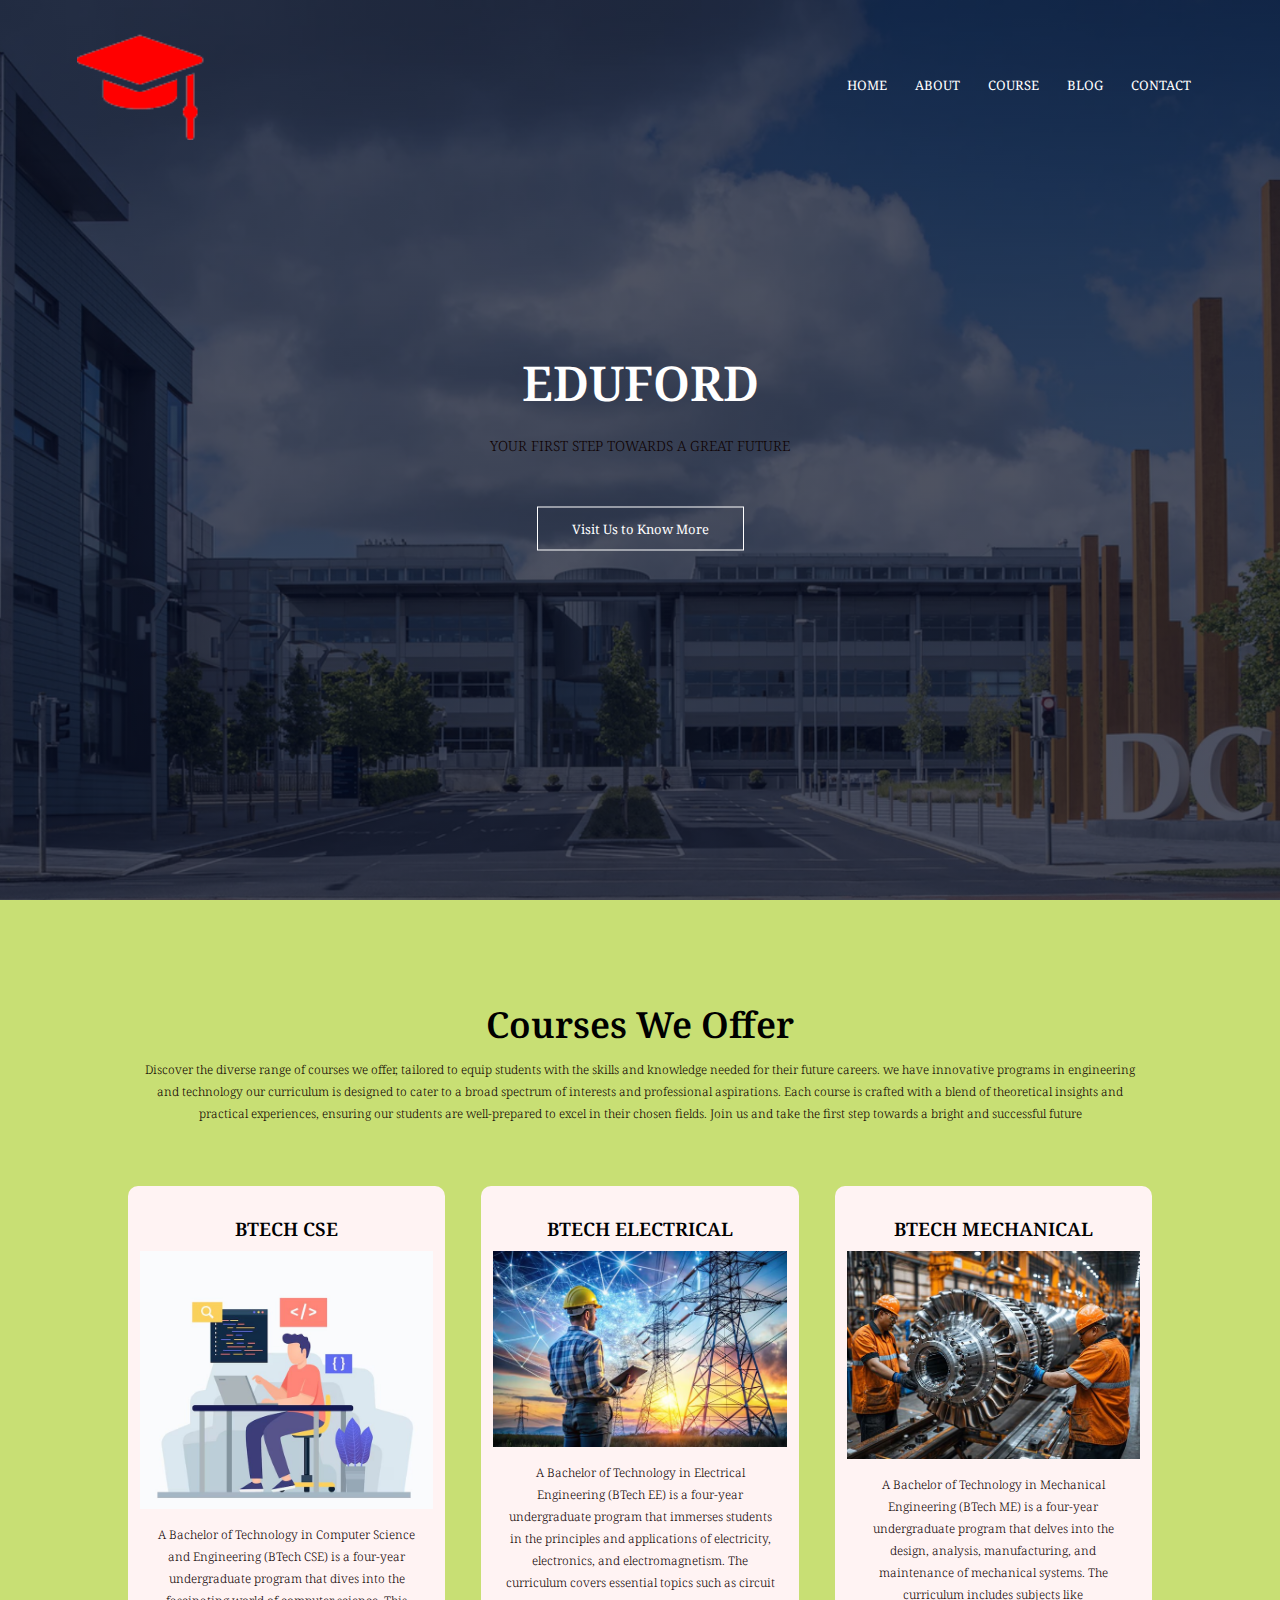
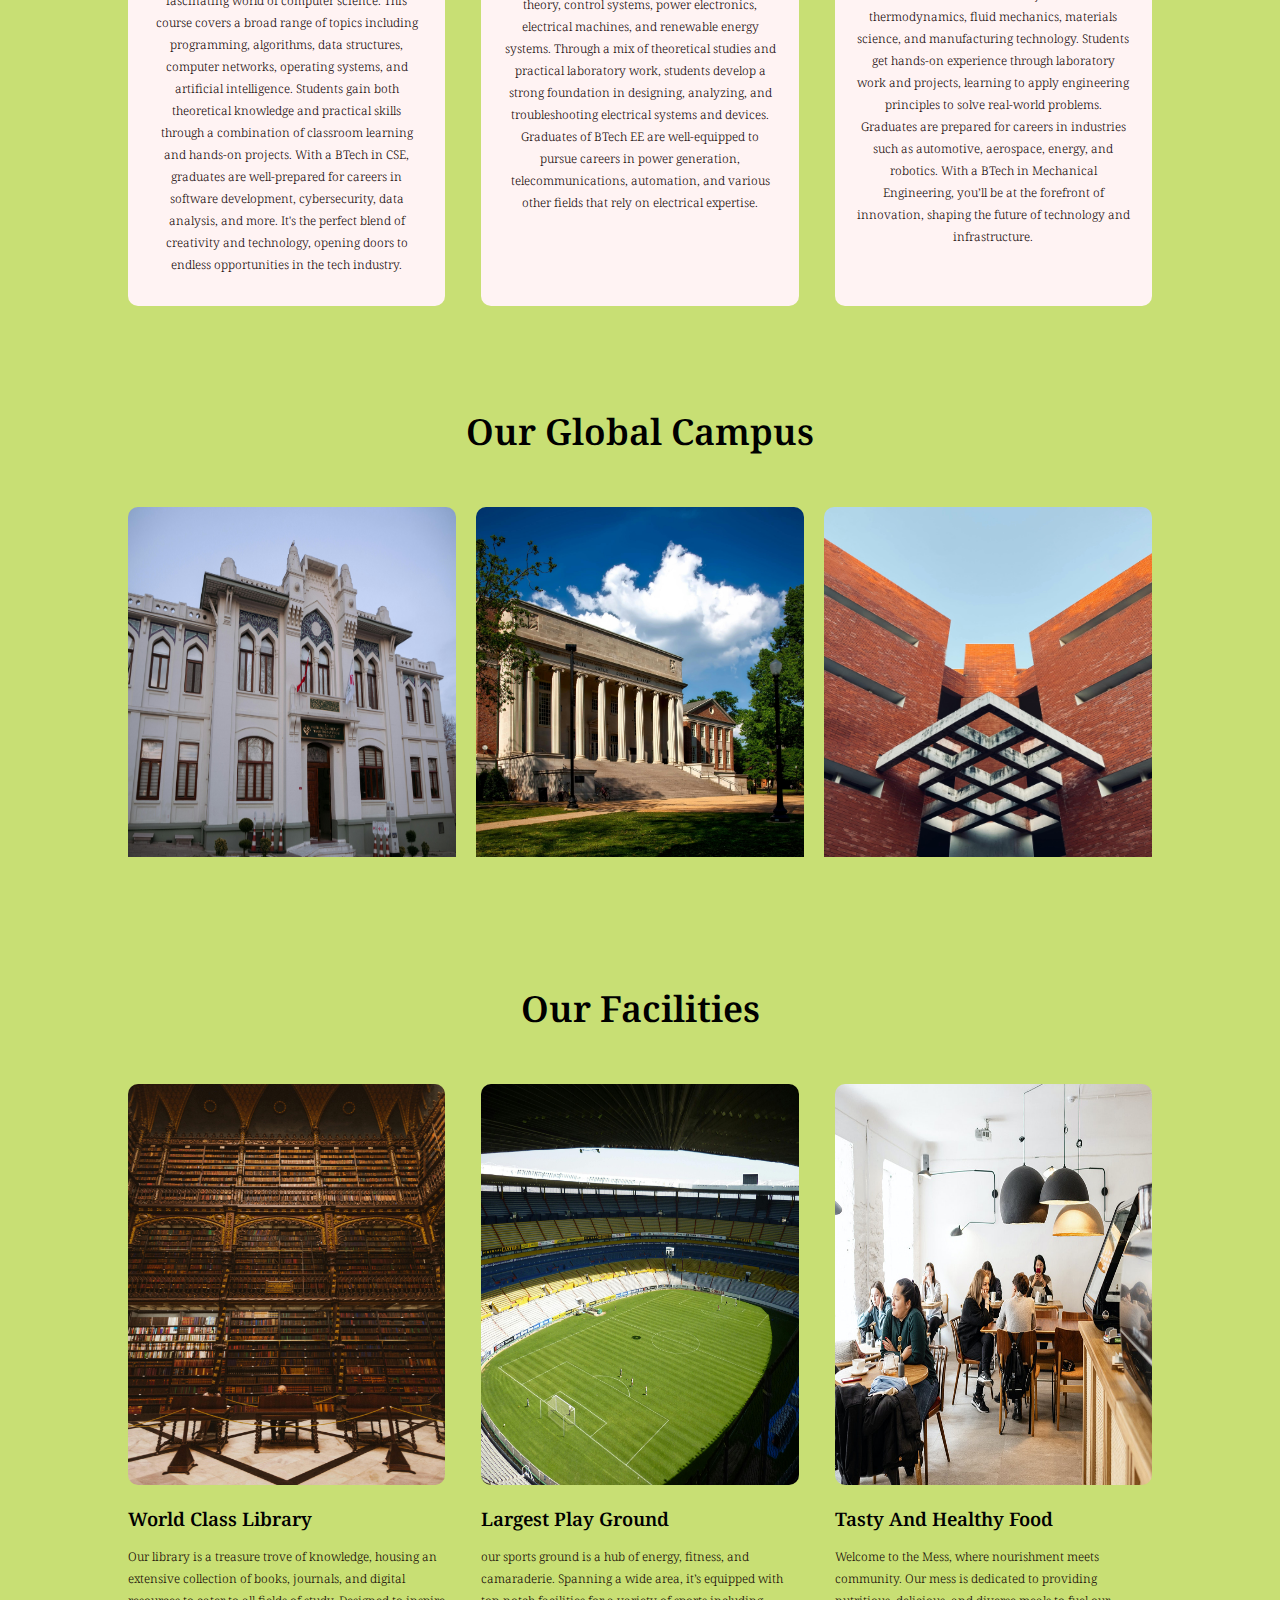
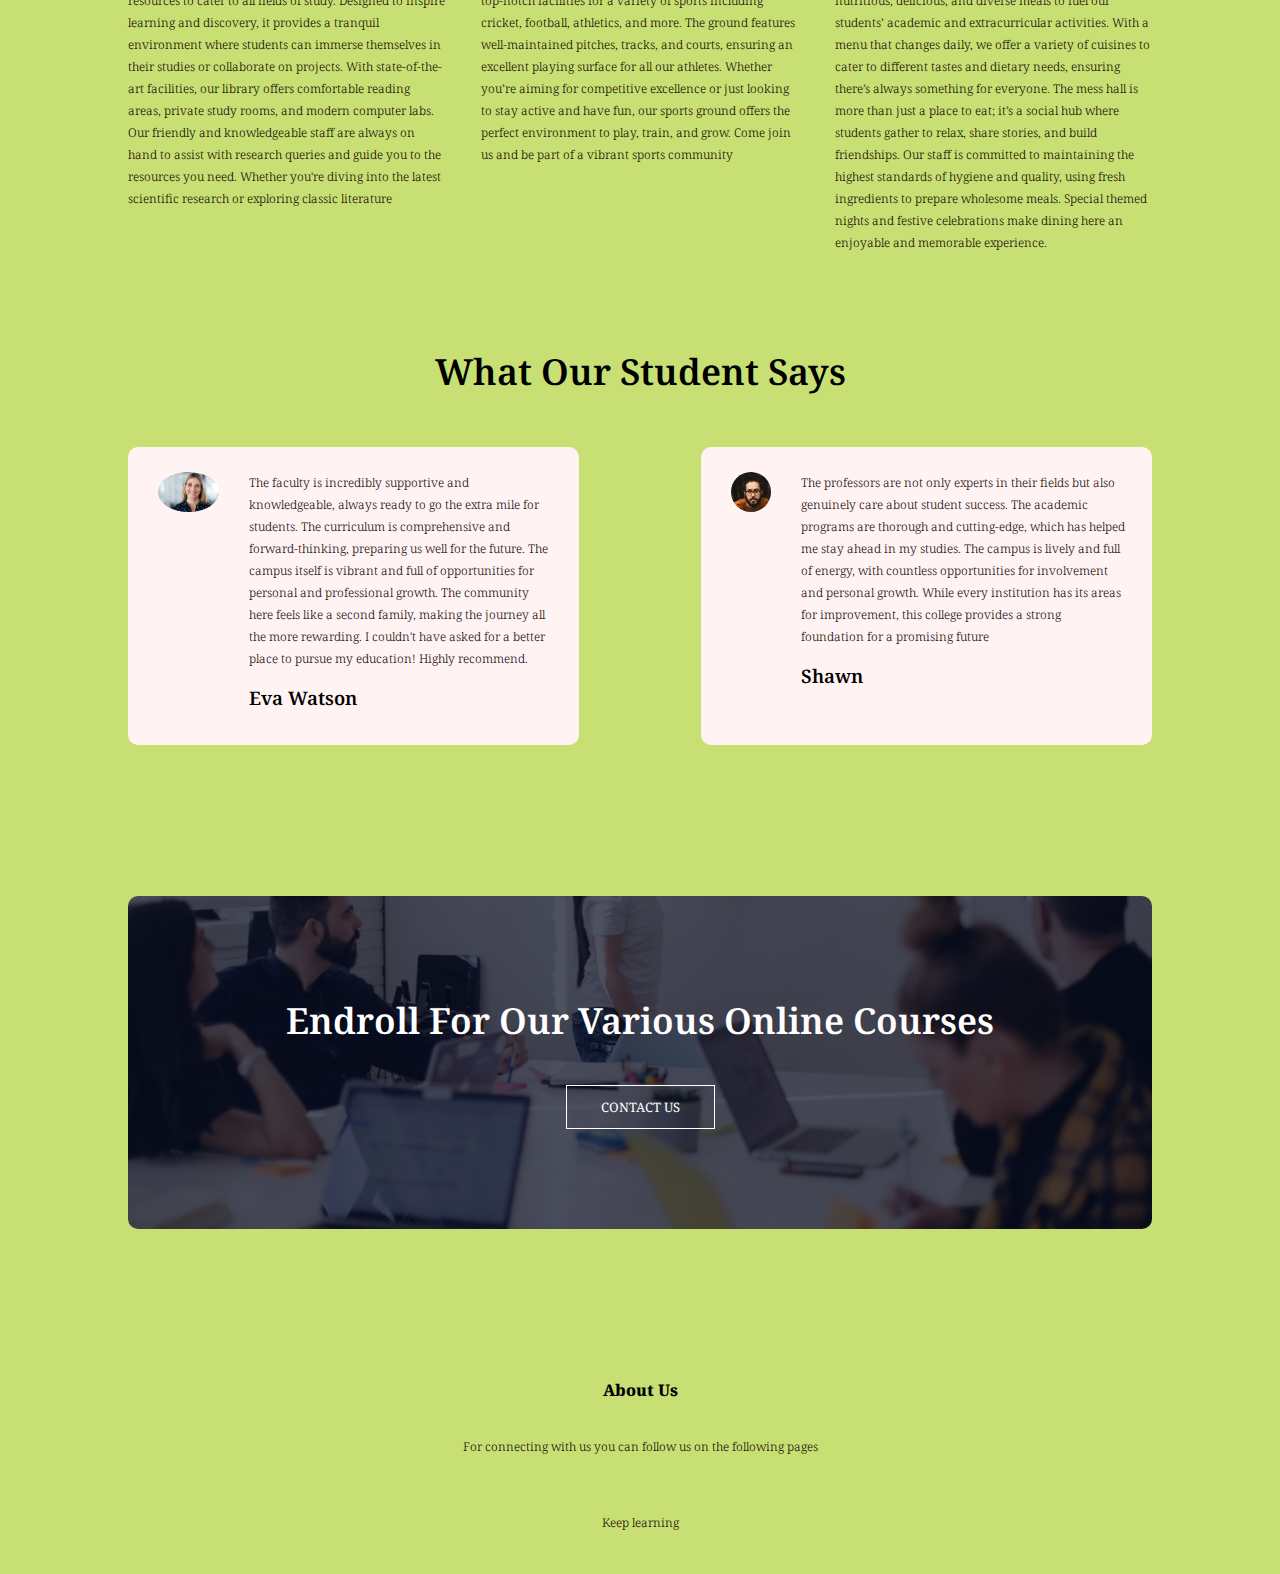
<file: index.html>
<!DOCTYPE html>
<html lang="en">

<head>
  <meta charset="UTF-8" />
  <meta http-equiv="X-UA-Compatible" content="IE=edge" />
  <meta name="viewport" content="width=device-width, initial-scale=1.0" />
  <title>University Website</title>
  <link rel="stylesheet" href="style.css" />
  <link rel="preconnect" href="https://fonts.googleapis.com" />
  <link rel="preconnect" href="https://fonts.gstatic.com" crossorigin />
  <link href="https://fonts.googleapis.com/css2?family=Noto+Serif:ital,wght@0,400;0,700;1,400;1,700&display=swap"
    rel="stylesheet" />
  <link rel="stylesheet" href="https://cdnjs.cloudflare.com/ajax/libs/font-awesome/6.2.1/css/all.min.css"
    integrity="sha512-MV7K8+y+gLIBoVD59lQIYicR65iaqukzvf/nwasF0nqhPay5w/9lJmVM2hMDcnK1OnMGCdVK+iQrJ7lzPJQd1w=="
    crossorigin="anonymous" referrerpolicy="no-referrer" />
</head>

<body class="body">
  <section class="header">
    <nav>
      <a href="index.html"><img src="./images/logo2.png" alt="" /></a>
      <div class="nav-links" id="navLinks">
        <i class="fa-solid fa fa-xmark" onclick="hideMenu()"></i>
        <ul>
          <li><a href="./index.html">HOME</a></li>
          <li><a href="./about.html">ABOUT</a></li>
          <li><a href="./course.html">COURSE</a></li>
          <li><a href="./blog.html">BLOG</a></li>
          <li><a href="./contact.html">CONTACT</a></li>
        </ul>
      </div>
      <i class="fa-solid fa fa-bars" onclick="showMenu()"></i>
    </nav>
    <div class="text-box">
      <h1>EDUFORD</h1>
      <p>
        YOUR FIRST STEP TOWARDS A GREAT FUTURE
      </p>
      <a href="" class="hero-btn">Visit Us to Know More</a>
    </div>
  </section>

  <!-- course -->

  <section class="course">
    <h1>Courses We Offer</h1>
    <p>Discover the diverse range of courses we offer, tailored to equip students with the skills and knowledge needed for their future careers. we have innovative programs in engineering and technology our curriculum is designed to cater to a broad spectrum of interests and professional aspirations. Each course is crafted with a blend of theoretical insights and practical experiences, ensuring our students are well-prepared to excel in their chosen fields. Join us and take the first step towards a bright and successful future</p>
    <div class="row">
      <div class="course-col">
        <h3>BTECH CSE</h3>
        <img src="./images/cse.png" alt="">
        <p>A Bachelor of Technology in Computer Science and Engineering (BTech CSE) is a four-year undergraduate program that dives into the fascinating world of computer science. This course covers a broad range of topics including programming, algorithms, data structures, computer networks, operating systems, and artificial intelligence. Students gain both theoretical knowledge and practical skills through a combination of classroom learning and hands-on projects. With a BTech in CSE, graduates are well-prepared for careers in software development, cybersecurity, data analysis, and more. It's the perfect blend of creativity and technology, opening doors to endless opportunities in the tech industry.
        </p>
      </div>
      <div class="course-col">
        <h3>BTECH ELECTRICAL</h3>
        <img src="./images/elec.png" alt="">
        <p>A Bachelor of Technology in Electrical Engineering (BTech EE) is a four-year undergraduate program that immerses students in the principles and applications of electricity, electronics, and electromagnetism. The curriculum covers essential topics such as circuit theory, control systems, power electronics, electrical machines, and renewable energy systems. Through a mix of theoretical studies and practical laboratory work, students develop a strong foundation in designing, analyzing, and troubleshooting electrical systems and devices. Graduates of BTech EE are well-equipped to pursue careers in power generation, telecommunications, automation, and various other fields that rely on electrical expertise.
        </p>
      </div>
      <div class="course-col">
        <h3>BTECH MECHANICAL</h3>
        <img src="./images/mechanical.png" alt="">
        <p>A Bachelor of Technology in Mechanical Engineering (BTech ME) is a four-year undergraduate program that delves into the design, analysis, manufacturing, and maintenance of mechanical systems. The curriculum includes subjects like thermodynamics, fluid mechanics, materials science, and manufacturing technology. Students get hands-on experience through laboratory work and projects, learning to apply engineering principles to solve real-world problems. Graduates are prepared for careers in industries such as automotive, aerospace, energy, and robotics. With a BTech in Mechanical Engineering, you’ll be at the forefront of innovation, shaping the future of technology and infrastructure.
        </p>
      </div>
    </div>
  </section>
  <!-- campus -->
  <section class="campus">
    <h1>Our Global Campus</h1>
    
    <div class="row">
      <div class="campus-col">
        <img src="./images/london.jpg" alt="">
        <div class="layer">
          <h3>LONDON</h3>
        </div>
      </div>
      <div class="campus-col">
        <img src="./images/new york.jpg" alt="">
        <div class="layer">
          <h3>NEW YORK</h3>
        </div>
      </div>
      <div class="campus-col">
        <img src="./images/jalandhar.jpg" alt="">
        <div class="layer">
          <h3>JALANDHAR</h3>
        </div>
      </div>
    </div>
  </section>
  <!-- Facilities -->

  <section class="facilities">
    <h1>Our Facilities</h1>
    
    <div class="row">
      <div class="facilities-col">
        <img src="./images/library.jpg" alt="">
        <h3>World Class Library</h3>
        <p>Our library is a treasure trove of knowledge, housing an extensive collection of books, journals, and digital resources to cater to all fields of study. Designed to inspire learning and discovery, it provides a tranquil environment where students can immerse themselves in their studies or collaborate on projects.

          With state-of-the-art facilities, our library offers comfortable reading areas, private study rooms, and modern computer labs. Our friendly and knowledgeable staff are always on hand to assist with research queries and guide you to the resources you need. Whether you're diving into the latest scientific research or exploring classic literature</p>
      </div>
      <div class="facilities-col">
        <img src="./images/football.jpg" alt="">
        <h3>Largest Play Ground</h3>
        <p>our sports ground is a hub of energy, fitness, and camaraderie. Spanning a wide area, it’s equipped with top-notch facilities for a variety of sports including cricket, football, athletics, and more. The ground features well-maintained pitches, tracks, and courts, ensuring an excellent playing surface for all our athletes.
          Whether you’re aiming for competitive excellence or just looking to stay active and have fun, our sports ground offers the perfect environment to play, train, and grow. Come join us and be part of a vibrant sports community
        </p>
      </div>
      <div class="facilities-col">
        <img src="./images/cafeteria.png" alt="">
        <h3>Tasty And Healthy Food</h3>
        <p>Welcome to the Mess, where nourishment meets community. Our mess is dedicated to providing nutritious, delicious, and diverse meals to fuel our students’ academic and extracurricular activities. With a menu that changes daily, we offer a variety of cuisines to cater to different tastes and dietary needs, ensuring there’s always something for everyone.

          The mess hall is more than just a place to eat; it’s a social hub where students gather to relax, share stories, and build friendships. Our staff is committed to maintaining the highest standards of hygiene and quality, using fresh ingredients to prepare wholesome meals. Special themed nights and festive celebrations make dining here an enjoyable and memorable experience.</p>
      </div>
    </div>
  </section>

  <!-- testimonials -->

  <section class="testimonials">
    <h1>What Our Student Says</h1>
    <div class="row">
      <div class="testimonial-col">
        <img src="./images/user1.png" alt="">
        <div>
          <p>The faculty is incredibly supportive and knowledgeable, always ready to go the extra mile for students. The curriculum is comprehensive and forward-thinking, preparing us well for the future. The campus itself is vibrant and full of opportunities for personal and professional growth. The community here feels like a second family, making the journey all the more rewarding. I couldn't have asked for a better place to pursue my education! Highly recommend.</p>
          <h3>Eva Watson</h3>
          <i class="fa-solid fa-star"></i>
          <i class="fa-solid fa-star"></i>
          <i class="fa-solid fa-star"></i>
          <i class="fa-solid fa-star"></i>
          <i class="fa-solid fa-star"></i>
        </div>
      </div>
      <div class="testimonial-col">
        <img src="./images/user2.jpg" alt="">
        <div>
          <p> The professors are not only experts in their fields but also genuinely care about student success. The academic programs are thorough and cutting-edge, which has helped me stay ahead in my studies. The campus is lively and full of energy, with countless opportunities for involvement and personal growth. While every institution has its areas for improvement, this college provides a strong foundation for a promising future</p>
          <h3>Shawn</h3>
          <i class="fa-solid fa-star"></i>
          <i class="fa-solid fa-star"></i>
          <i class="fa-solid fa-star"></i>
          <i class="fa-solid fa-star"></i>
          <i class="fa-regular fa-star"></i>
        </div>
      </div>
    </div>
  </section>

  <!----- Call to action ------>

  <section class="cta">
    <h1>Endroll For Our Various Online Courses</h1>
    <a href="contact.html" class="hero-btn">CONTACT US</a>
  </section>

  <!--------- footer --------->

  <section class="footer">
    <h4>About Us</h4>
    <p>For connecting with us you can follow us on the following pages</p>
    <a href="https://www.facebook.com/"><span class="facebook"><i class="fa-brands fa-facebook"></i></span></a>
    <a href="https://x.com/?lang=en"><span class="twitter"><i class="fa-brands fa-twitter"></i></span></a>
    <a href="https://www.instagram.com/"><span class="instagram"><i class="fa-brands fa-instagram"></i></span></a>
    <a href="https://in.linkedin.com/?original_referer=https%3A%2F%2Fwww.google.com%2F"><span class="linkedin"><i class="fa-brands fa-linkedin"></i></span></a>
    <p>Keep learning<i class="fa-solid fa-heart"></i></p>
  </section>

  <script src="script.js"></script>
</body>

</html>
</file>
<file: style.css>
* {
  font-family: "Noto Serif", serif;
  margin: 0;
  padding: 0;
  box-sizing: border-box;
}
.header {
  min-height: 100vh;
  width: 100%;
  background-image: linear-gradient(rgba(4, 9, 30, 0.7), rgba(4, 9, 30, 0.7)),
    url(./images/banner.png);
  background-position: center;
  background-size: cover;
  position: relative;
}
.body{
  background-color:rgb(200, 223, 116);
}
nav {
  display: flex;
  padding: 2% 6%;
  justify-content: space-between;
  align-items: center;
}

nav img {
  width: 150px;
}

.nav-links {
  flex: 1;
  text-align: right;
}

.nav-links ul li {
  list-style: none;
  display: inline-block;
  padding: 8px 12px;
  position: relative;
}

.nav-links ul li a {
  color: #fff;
  text-decoration: none;
  font-size: 13px;
}

.nav-links ul li::after {
  content: "";
  width: 0%;
  height: 2px;
  background: #f44336;
  display: block;
  margin: auto;
  transition: 0.5s;
}

.nav-links ul li:hover::after {
  width: 100%;
}

.text-box {
  position: absolute;
  top: 50%;
  right: 50%;
  transform: translate(50%, -50%);
  text-align: center;
  color: white;
  width: 90%;
}

.text-box h1 {
  font-size: 48px;
}

.text-box p {
  margin: 10px 0 40px;
  font-size: 14px;
}

.hero-btn {
  display: inline-block;
  text-decoration: none;
  color: #fff;
  border: 1px solid #fff;
  padding: 12px 34px;
  font-size: 13px;
  background-color: transparent;
  position: relative;
  cursor: pointer;
}

.hero-btn:hover {
  border: 1px solid #f44336;
  background: #f44336;
  transition: 1s;
  color: #fff;
}

nav .fa {
  display: none;
}

@media (max-width: 700px) {
  .text-box h1 {
    font-size: 20px;
  }

  .nav-links ul li {
    display: block;
  }

  .nav-links {
    position: absolute;
    background: #f44336;
    height: 100vh;
    width: 200px;
    top: -800px;
    right: 0px;
    text-align: left;
    z-index: 2;
    transition: 0.7s;
  }

  nav .fa {
    display: block;
    color: #fff;
    margin: 10px;
    font-size: 22px;
    cursor: pointer;
  }

  .nav-links ul {
    padding: 30px;
  }
}

/* course */

.course {
  width: 80%;
  margin: auto;
  text-align: center;
  padding-top: 100px;
}

h1 {
  font-size: 36px;
  font-weight: 600;
}

p {
  color: #0e0101;
  font-size: 12px;
  font-weight: 300;
  line-height: 22px;
  padding: 10px;
}

.row {
  margin-top: 5%;
  display: flex;
  justify-content: space-between;
}

.course-col {
  flex-basis: 31%;
  background-color: #fff3f3;
  border-radius: 10px;
  margin-bottom: 5%;
  padding: 20px 12px;
  box-sizing: border-box;
  transition: 0.1s;
}
.course-col img {
  width: 100%;
  height:auto;
}


h3 {
  text-align: center;
  font-weight: 600;
  margin: 10px 0;
}

.course-col:hover {
  box-shadow: 0 0 20px 0px rgba(0, 0, 0, 0.2);
}

@media (max-width: 700px) {
  .row {
    flex-direction: column;
  }
}

/* campus */

.campus {
  width: 80%;
  margin: auto;
  text-align: center;
  padding-top: 50px;
}

.campus-col {
  flex-basis: 32%;
  border-radius: 10px;
  margin-bottom: 30px;
  position: relative;
  overflow: hidden;
}

.campus-col img {
  width: 100%;
  display: block;
  height: 80%;
}

.layer {
  background: transparent;
  height: 80%;
  width: 100%;
  position: absolute;
  top: 0;
  left: 0;
  transition: 0.5s;
}

.layer:hover {
  background: rgba(165, 17, 17, 0.7);
}

.layer h3 {
  width: 100%;
  font-weight: 300;
  color: #fff;
  font-size: 20px;
  bottom: 0;
  left: 50%;
  transform: translateX(-50%);
  position: absolute;
  opacity: 0;
  transition: 0.5s;
}

.layer:hover h3 {
  bottom: 49%;
  opacity: 1;
}

/* facilities */
.facilities {
  width: 80%;
  margin: auto;
  text-align: center;
  padding-top: 10px;
}

.facilities-col {
  flex-basis: 31%;
  border-radius: 10px;
  margin-bottom: 5%;
  text-align: left;
}

.facilities-col img {
  width: 100%;
  border-radius: 10px;
  height: 50%;
}

.facilities-col p {
  padding: 0;
}

.facilities-col h3 {
  margin-top: 16px;
  margin-bottom: 15px;
  text-align: left;
}

/* tetimonials */

.testimonials {
  width: 80%;
  margin: auto;
  padding-top: 10px;
  text-align: center;
}

.testimonial-col {
  flex-basis: 44%;
  border-radius: 10px;
  margin-bottom: 5%;
  text-align: left;
  background: #fff3f3;
  padding: 25px;
  cursor: pointer;
  display: flex;
}

.testimonial-col img {
  height: 40px;
  margin-left: 5px;
  margin-right: 30px;
  border-radius: 50%;
}

.testimonial-col p {
  padding: 0;
}

.testimonial-col h3 {
  margin-top: 15px;
  text-align: left;
}

.testimonial-col i {
  color: #f44336;
}

@media (max-width: 700px) {
  .testimonial-col img {
    margin-left: 0px;
    margin-right: 15px;
  }
}

/* call to action */

.cta {
  margin: 100px auto;
  width: 80%;
  background-image: linear-gradient(rgba(4, 9, 30, 0.7), rgba(4, 9, 30, 0.7)),
    url(./images/banner2.jpg);
  background-position: center;
  background-size: cover;
  border-radius: 10px;
  text-align: center;
  padding: 100px 0;
}

.cta h1 {
  color: #fff;
  margin-bottom: 40px;
  padding: 0;
}

@media (max-width: 700px) {
  .cta h1 {
    font-size: 20px;
  }
}

/* 
footer */

.footer {
  width: 100%;
  text-align: center;
  padding: 30px 0;
}

.footer h4 {
  margin-bottom: 25px;
  margin-top: 20px;
  font-weight: 800;
}

.facebook {
  color: #051df4;
  margin: 0 13px;
  cursor: pointer;
  padding: 18px 0;
  font-size: 25px;
}
.twitter {
  color: #00acee;
  margin: 0 13px;
  cursor: pointer;
  padding: 18px 0;
  font-size: 25px;
}
.instagram {
  color: #f44336;
  margin: 0 13px;
  cursor: pointer;
  padding: 18px 0;
  font-size: 25px;
}
.linkedin {
  color: #0077b5;
  margin: 0 13px;
  cursor: pointer;
  padding: 18px 0;
  font-size: 25px;
}


.fa-heart {
  color: #f44336;
}

/* -----ABOUT US START HERE --------*/

.sub-header {
  height: 50vh;
  width: 100%;
  background-image: linear-gradient(rgba(4, 9, 30, 0.7), rgba(4, 9, 30, 0.7)),
    url(./images/background.jpg);
  background-position: center;
  background-size: cover;
  text-align: center;
  color: #fff;
}

.sub-header h1 {
  margin-top: 50px;
}

.about-us img {
  width: 80%;
  margin: auto;
  padding-top: 80px;
  padding-bottom: 50px;
}

.about-col {
  flex-basis: 48%;
  padding: 30px 2px;
}

.about-col img {
  width: 100%;
}

.about-col h1 {
  padding-top: 0;
}

.about-col p {
  padding: 15px 0 25px;
}

.red-btn {
  border: 1px solid #f44336;
  background: transparent;
  color: #f44336;
}

.red-btn:hover {
  color: #fff;
}

/* blog content  */

.blog-content {
  width: 80%;
  margin: auto;
  padding: 60px 0;
}

.blog-left {
  flex-basis: 65%;
}

.blog-left img {
  width: 100%;
}

.blog-left h2 {
  color: #222;
  font-weight: 600;
  margin: 30px 0;
}

.blog-left p {
  color: #999;
  padding: 0;
}

.blog-right {
  flex-basis: 32%;
}

.blog-right h3 {
  background: #f44336;
  color: #fff;
  padding: 7px 0;
  font-size: 16px;
  margin-bottom: 20px;
}

.blog-right div {
  display: flex;
  align-items: center;
  justify-content: space-between;
  color: #555;
  padding: 8px;
  box-sizing: border-box;
}

.comment-box {
  border: 1px solid #ccc;
  margin: 50px 0;
  padding: 10px 20px;
}

.comment-box h3 {
  text-align: left;
}

.comment-form input,
.comment-form textarea {
  width: 100%;
  padding: 10px;
  margin: 15px 0;
  box-sizing: border-box;
  border: none;
  outline: none;
  background: #f0f0f0;
}

.comment-form button {
  margin: 10px 0;
}

@media (max-width:700px) {
  .sub-header h1 {
    font-size: 20px;
  }
}

/* contact us page */

.location {
  width: 80%;
  margin: auto;
  padding: 80px 0;
}

.location iframe {
  width: 100%;
}

.contact-us {
  width: 80%;
  margin: auto;
}

.contact-col {
  flex-basis: 48%;
  margin-bottom: 30px;
}

.contact-col div {
  display: flex;
  align-items: center;
  margin-bottom: 40px;
}

.contact-col div i {
  font-size: 28px;
  color: #f44336;
  margin: 10px;
  margin-right: 30px;
}

.contact-col div p {
  padding: 0;
}

.contact-col div h5 {
  font-size: 20px;
  margin-bottom: 5px;
  color: #555;
  font-weight: 400;
}

.contact-col input,
.contact-col textarea {
  width: 100%;
  padding: 15px;
  margin-bottom: 17px;
  outline: none;
  border: 1px solid #ccc;
  box-sizing: border-box;
}
</file>
